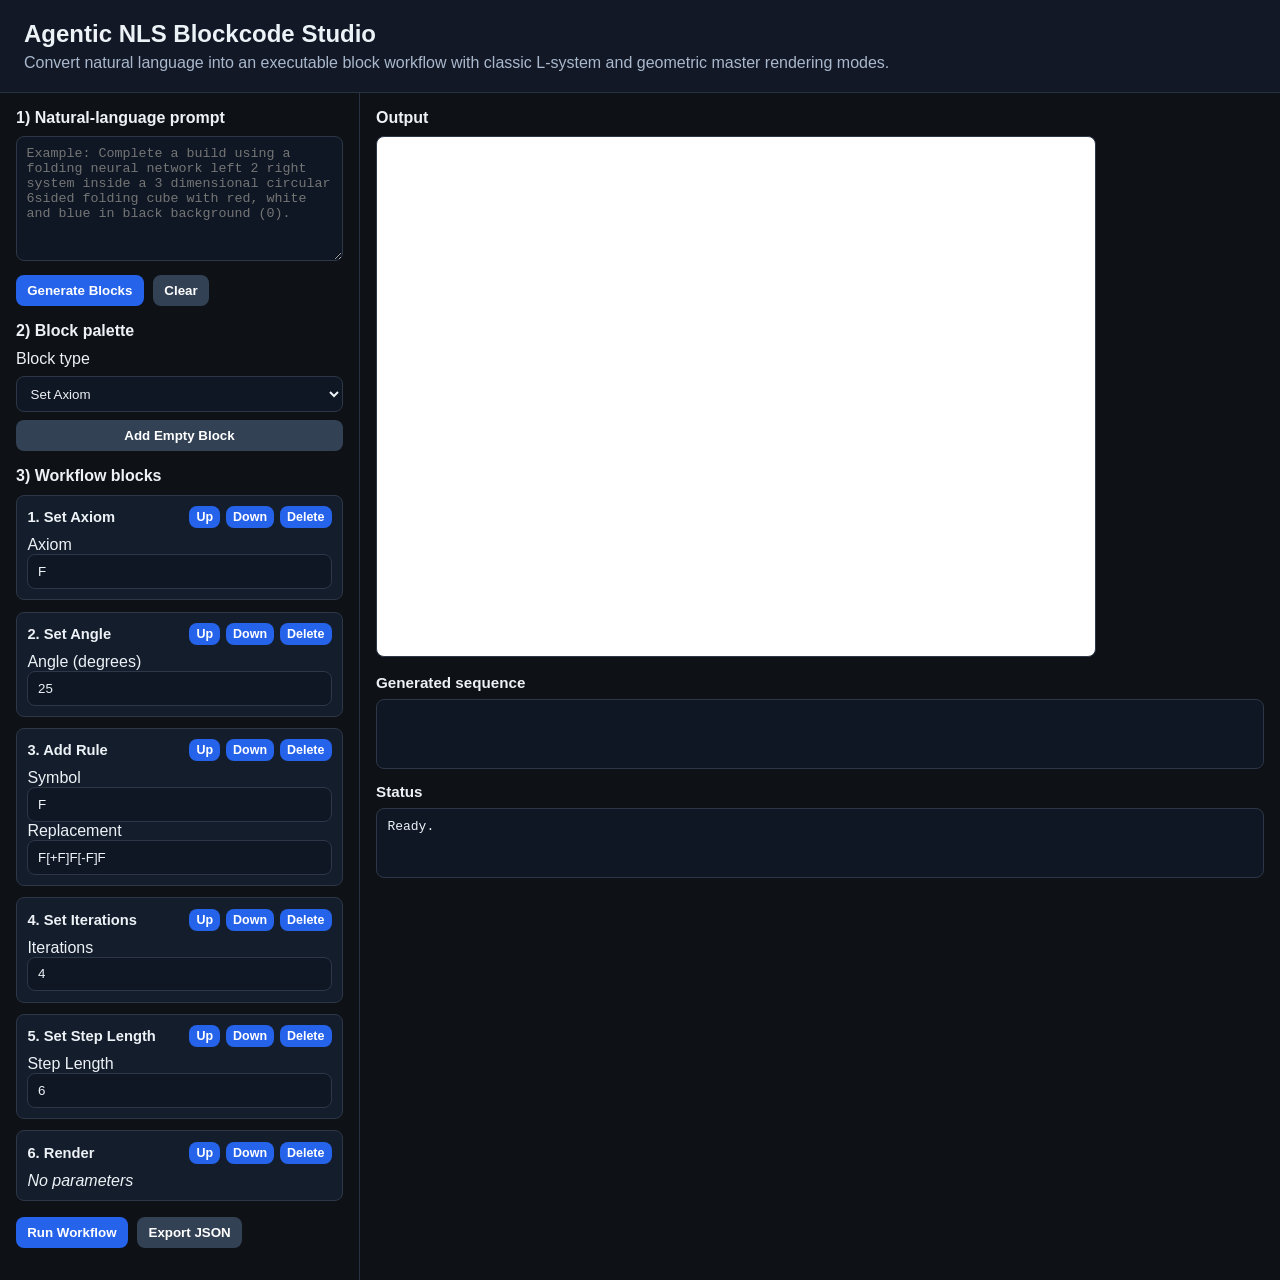
<file: agentic-nls-blockcode/index.html>
<!DOCTYPE html>
<html lang="en">
  <head>
    <meta charset="UTF-8" />
    <meta name="viewport" content="width=device-width, initial-scale=1.0" />
    <title>Agentic NLS Blockcode Studio</title>
    <link rel="stylesheet" href="styles.css" />
  </head>
  <body>
    <header class="app-header">
      <h1>Agentic NLS Blockcode Studio</h1>
      <p>
        Convert natural language into an executable block workflow with classic L-system and geometric master rendering modes.
      </p>
    </header>

    <main class="layout">
      <section class="panel controls">
        <h2>1) Natural-language prompt</h2>
        <textarea
          id="promptInput"
          rows="7"
          placeholder="Example: Complete a build using a folding neural network left 2 right system inside a 3 dimensional circular 6sided folding cube with red, white and blue in black background (0)."
        ></textarea>
        <div class="button-row">
          <button id="generateBtn" type="button">Generate Blocks</button>
          <button id="clearBlocksBtn" type="button" class="subtle">Clear</button>
        </div>

        <h2>2) Block palette</h2>
        <div class="palette">
          <label for="blockType">Block type</label>
          <select id="blockType">
            <option value="setAxiom">Set Axiom</option>
            <option value="setAngle">Set Angle</option>
            <option value="addRule">Add Rule</option>
            <option value="setIterations">Set Iterations</option>
            <option value="setStep">Set Step Length</option>
            <option value="render">Render</option>
          </select>
          <button id="addBlockBtn" type="button" class="subtle">
            Add Empty Block
          </button>
        </div>

        <h2>3) Workflow blocks</h2>
        <div id="blocksContainer" class="blocks-container"></div>

        <div class="button-row">
          <button id="runBtn" type="button">Run Workflow</button>
          <button id="exportBtn" type="button" class="subtle">
            Export JSON
          </button>
        </div>
      </section>

      <section class="panel output">
        <h2>Output</h2>
        <canvas id="renderCanvas" width="720" height="520"></canvas>
        <h3>Generated sequence</h3>
        <pre id="sequenceOut"></pre>
        <h3>Status</h3>
        <pre id="statusOut"></pre>
      </section>
    </main>

    <script src="app.js"></script>
  </body>
</html>
</file>
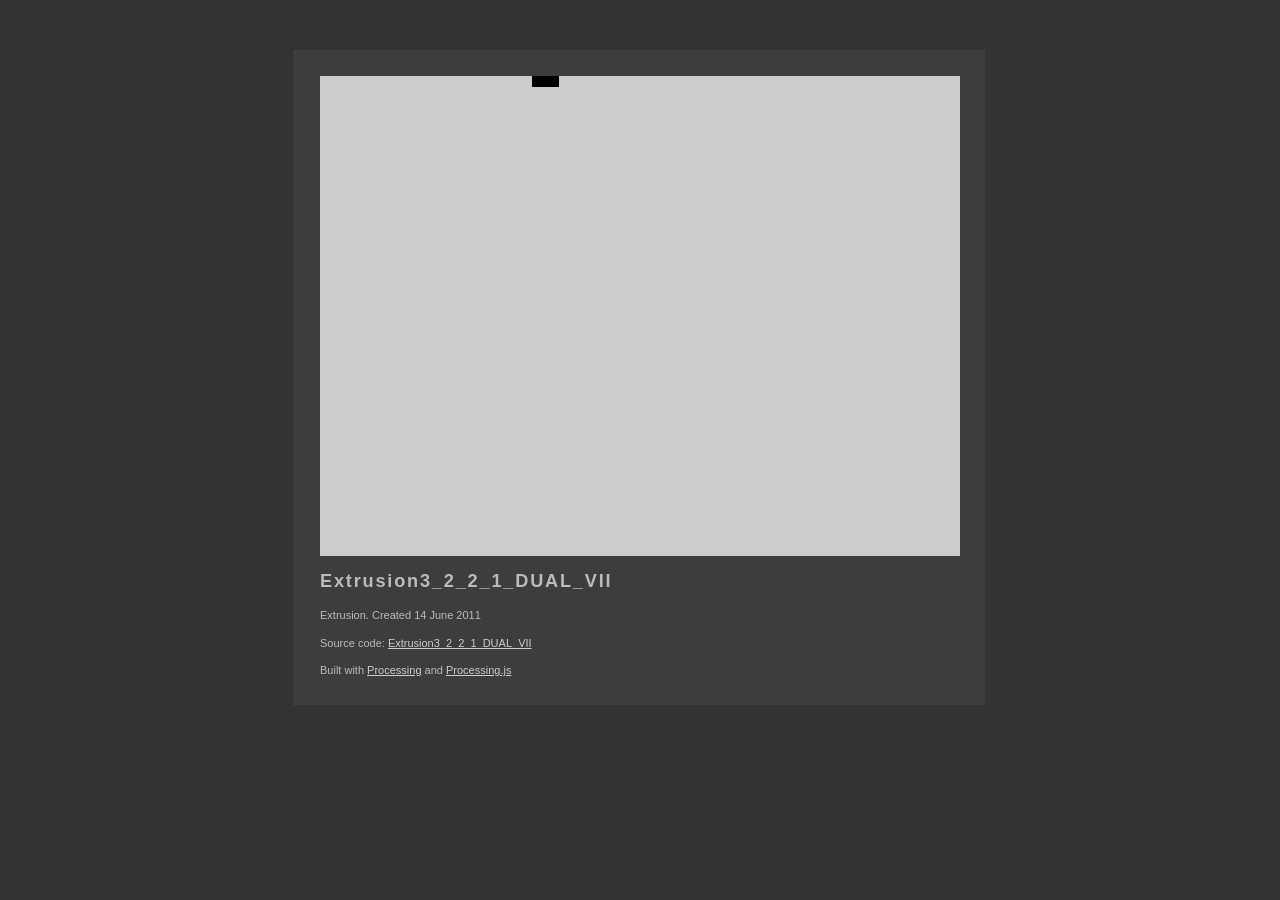
<file: Extrusion3_2_2_1_DUAL_VII/web-export/index.html>
<!DOCTYPE html>
	<head>
		<meta http-equiv="content-type" content="text/html; charset=utf-8" />
		<title>Extrusion3_2_2_1_DUAL_VII : Built with Processing and Processing.js</title>
		<link rel="icon"  type="image/x-icon" href="[data-uri]" />
		<meta name="Generator" content="Processing" />
		<!-- - - - - - - - - - - - - - - - - - - - - 
		+
		+    Wondering how this works? 
		+
		+    Go to: http://processing.org/
		+    and: http://processingjs.org/
		+
		+ - - - - - - - - - - - - - - - - - - - - -->
		<style type="text/css">
	body {
	  background-color: #333; color: #bbb; line-height: normal;
	  font-family: Lucida Grande, Lucida Sans, Arial, Helvetica Neue, Verdana, Geneva, sans-serif;
	  font-size: 11px; font-weight: normal; text-decoration: none;
		  line-height: 1.5em;
	}
	a img { 
		border: 0px solid transparent;
	}
	a, a:link, a:visited, a:active, a:hover { 
		color: #cdcdcd; text-decoration: underline;
	}
	h1 {
	    font-family: Arial, Helvetica Neue, Verdana, Geneva, sans-serif;
		width: 100%; letter-spacing: 0.1em;
		margin-bottom: 1em; font-size: 1.65em;
	}
	canvas { 
		display: block; 
		outline: 0px; 
		margin-bottom: 1.5em; 
	}
	#content { 
		margin: 50px auto 0px auto; padding: 25px 25px 15px 25px;
		width: 640px; min-width: 300px; overflow: auto;
		border-left: 1px solid #444; border-top: 1px solid #444; 
		border-right: 1px solid #333; border-bottom: 1px solid #333;
		background-color: #3d3d3d;
	}
		</style>
		<!--[if lt IE 9]>
			<script type="text/javascript">alert("Your browser does not support the canvas tag.");</script>
		<![endif]-->
		<script src="processing.js" type="text/javascript"></script>
		<script type="text/javascript">
// convenience function to get the id attribute of generated sketch html element
function getProcessingSketchId () { return 'Extrusion3221DUALVII'; }
</script>

	</head>
	<body>
		<div id="content">
			<div>
				<canvas id="Extrusion3221DUALVII" data-processing-sources="Extrusion3_2_2_1_DUAL_VII.pde" 
						width="640" height="480">
					<p>Your browser does not support the canvas tag.</p>
					<!-- Note: you can put any alternative content here. -->
				</canvas>
				<noscript>
					<p>JavaScript is required to view the contents of this page.</p>
				</noscript>
	    	</div>
			<h1>Extrusion3_2_2_1_DUAL_VII</h1>
    		<p id="description">Extrusion. 
 
 Created 14 June 2011</p>
			<p id="sources">Source code: <a href="Extrusion3_2_2_1_DUAL_VII.pde">Extrusion3_2_2_1_DUAL_VII</a> </p>
			<p>
			Built with <a href="http://processing.org" title="Processing">Processing</a>
			and <a href="http://processingjs.org" title="Processing.js">Processing.js</a>
			</p>
		</div>
	</body>
</html>
</file>
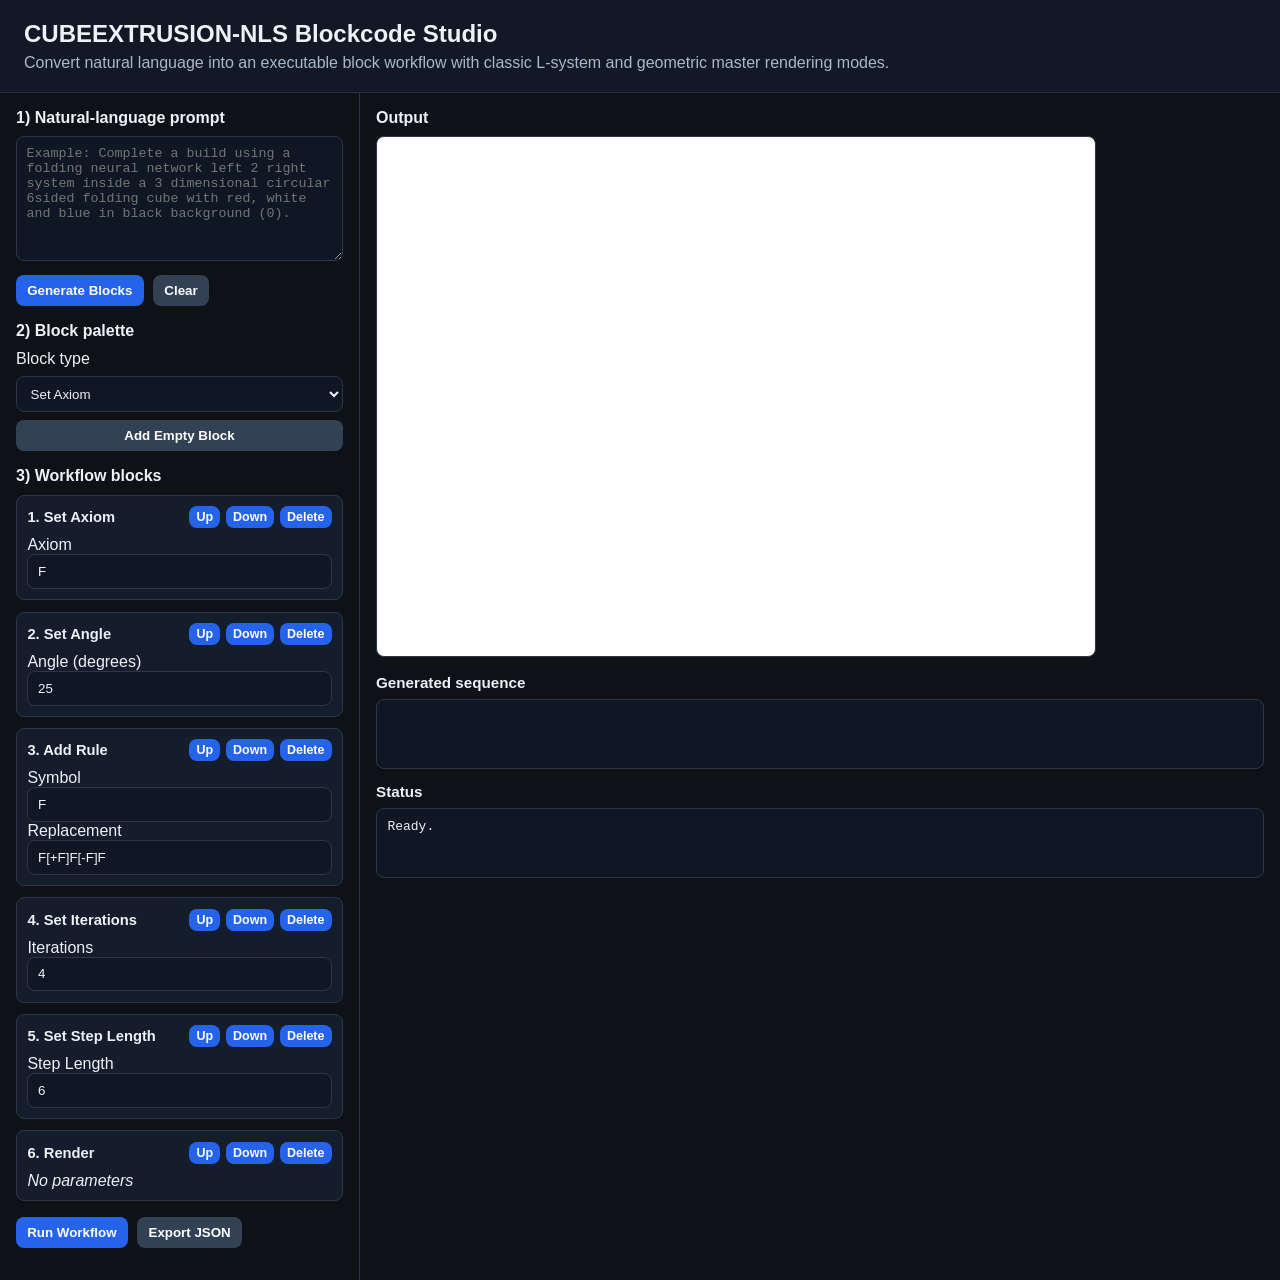
<file: Nonlineari/agentic-nls-blockcode/index.html>
<!DOCTYPE html>
<html lang="en">
  <head>
    <meta charset="UTF-8" />
    <meta name="viewport" content="width=device-width, initial-scale=1.0" />
    <title>CUBEEXTRUSION-NLS Blockcode Studio</title>
    <link rel="stylesheet" href="styles.css" />
  </head>
  <body>
    <header class="app-header">
      <h1>CUBEEXTRUSION-NLS Blockcode Studio</h1>
      <p>
        Convert natural language into an executable block workflow with classic L-system and geometric master rendering modes.
      </p>
    </header>

    <main class="layout">
      <section class="panel controls">
        <h2>1) Natural-language prompt</h2>
        <textarea
          id="promptInput"
          rows="7"
          placeholder="Example: Complete a build using a folding neural network left 2 right system inside a 3 dimensional circular 6sided folding cube with red, white and blue in black background (0)."
        ></textarea>
        <div class="button-row">
          <button id="generateBtn" type="button">Generate Blocks</button>
          <button id="clearBlocksBtn" type="button" class="subtle">Clear</button>
        </div>

        <h2>2) Block palette</h2>
        <div class="palette">
          <label for="blockType">Block type</label>
          <select id="blockType">
            <option value="setAxiom">Set Axiom</option>
            <option value="setAngle">Set Angle</option>
            <option value="addRule">Add Rule</option>
            <option value="setIterations">Set Iterations</option>
            <option value="setStep">Set Step Length</option>
            <option value="render">Render</option>
          </select>
          <button id="addBlockBtn" type="button" class="subtle">
            Add Empty Block
          </button>
        </div>

        <h2>3) Workflow blocks</h2>
        <div id="blocksContainer" class="blocks-container"></div>

        <div class="button-row">
          <button id="runBtn" type="button">Run Workflow</button>
          <button id="exportBtn" type="button" class="subtle">
            Export JSON
          </button>
        </div>
      </section>

      <section class="panel output">
        <h2>Output</h2>
        <canvas id="renderCanvas" width="720" height="520"></canvas>
        <h3>Generated sequence</h3>
        <pre id="sequenceOut"></pre>
        <h3>Status</h3>
        <pre id="statusOut"></pre>
      </section>
    </main>

    <script src="app.js"></script>
  </body>
</html>
</file>
<file: agentic-nls-blockcode/styles.css>
* {
  box-sizing: border-box;
}

body {
  margin: 0;
  font-family: Arial, Helvetica, sans-serif;
  background: #0e1116;
  color: #edf2f7;
}

.app-header {
  padding: 1.25rem 1.5rem;
  border-bottom: 1px solid #293241;
  background: #121826;
}

.app-header h1 {
  margin: 0 0 0.35rem;
  font-size: 1.5rem;
}

.app-header p {
  margin: 0;
  color: #a9b8cc;
}

.layout {
  display: grid;
  grid-template-columns: 360px 1fr;
  min-height: calc(100vh - 101px);
}

.panel {
  padding: 1rem;
}

.controls {
  border-right: 1px solid #293241;
  overflow-y: auto;
}

h2 {
  margin: 0 0 0.6rem;
  font-size: 1rem;
}

h3 {
  margin: 0.85rem 0 0.5rem;
  font-size: 0.95rem;
}

textarea,
select,
input {
  width: 100%;
  background: #0f1724;
  color: #edf2f7;
  border: 1px solid #2d3748;
  border-radius: 8px;
  padding: 0.55rem 0.6rem;
}

button {
  background: #2563eb;
  color: #fff;
  border: none;
  border-radius: 8px;
  padding: 0.5rem 0.7rem;
  cursor: pointer;
  font-weight: 700;
}

button:hover {
  filter: brightness(1.08);
}

button.subtle {
  background: #334155;
}

.button-row {
  display: flex;
  gap: 0.6rem;
  margin: 0.65rem 0 1rem;
}

.palette {
  display: grid;
  gap: 0.5rem;
  margin-bottom: 1rem;
}

.blocks-container {
  display: flex;
  flex-direction: column;
  gap: 0.7rem;
  min-height: 160px;
  margin-bottom: 1rem;
}

.block {
  border: 1px solid #2d3748;
  border-radius: 8px;
  padding: 0.65rem;
  background: #141d2b;
}

.block-head {
  display: flex;
  justify-content: space-between;
  align-items: center;
  margin-bottom: 0.5rem;
}

.block-head strong {
  font-size: 0.92rem;
}

.block-actions {
  display: inline-flex;
  gap: 0.35rem;
}

.block-actions button {
  padding: 0.25rem 0.45rem;
  font-size: 0.78rem;
}

#renderCanvas {
  width: 100%;
  max-width: 720px;
  border: 1px solid #2d3748;
  border-radius: 8px;
  background: #ffffff;
}

pre {
  margin: 0;
  border: 1px solid #2d3748;
  border-radius: 8px;
  background: #0f1724;
  padding: 0.65rem;
  white-space: pre-wrap;
  word-break: break-word;
  min-height: 70px;
}

@media (max-width: 1050px) {
  .layout {
    grid-template-columns: 1fr;
  }

  .controls {
    border-right: none;
    border-bottom: 1px solid #293241;
  }
}
</file>
<file: Nonlineari/agentic-nls-blockcode/styles.css>
* {
  box-sizing: border-box;
}

body {
  margin: 0;
  font-family: Arial, Helvetica, sans-serif;
  background: #0e1116;
  color: #edf2f7;
}

.app-header {
  padding: 1.25rem 1.5rem;
  border-bottom: 1px solid #293241;
  background: #121826;
}

.app-header h1 {
  margin: 0 0 0.35rem;
  font-size: 1.5rem;
}

.app-header p {
  margin: 0;
  color: #a9b8cc;
}

.layout {
  display: grid;
  grid-template-columns: 360px 1fr;
  min-height: calc(100vh - 101px);
}

.panel {
  padding: 1rem;
}

.controls {
  border-right: 1px solid #293241;
  overflow-y: auto;
}

h2 {
  margin: 0 0 0.6rem;
  font-size: 1rem;
}

h3 {
  margin: 0.85rem 0 0.5rem;
  font-size: 0.95rem;
}

textarea,
select,
input {
  width: 100%;
  background: #0f1724;
  color: #edf2f7;
  border: 1px solid #2d3748;
  border-radius: 8px;
  padding: 0.55rem 0.6rem;
}

button {
  background: #2563eb;
  color: #fff;
  border: none;
  border-radius: 8px;
  padding: 0.5rem 0.7rem;
  cursor: pointer;
  font-weight: 700;
}

button:hover {
  filter: brightness(1.08);
}

button.subtle {
  background: #334155;
}

.button-row {
  display: flex;
  gap: 0.6rem;
  margin: 0.65rem 0 1rem;
}

.palette {
  display: grid;
  gap: 0.5rem;
  margin-bottom: 1rem;
}

.blocks-container {
  display: flex;
  flex-direction: column;
  gap: 0.7rem;
  min-height: 160px;
  margin-bottom: 1rem;
}

.block {
  border: 1px solid #2d3748;
  border-radius: 8px;
  padding: 0.65rem;
  background: #141d2b;
}

.block-head {
  display: flex;
  justify-content: space-between;
  align-items: center;
  margin-bottom: 0.5rem;
}

.block-head strong {
  font-size: 0.92rem;
}

.block-actions {
  display: inline-flex;
  gap: 0.35rem;
}

.block-actions button {
  padding: 0.25rem 0.45rem;
  font-size: 0.78rem;
}

#renderCanvas {
  width: 100%;
  max-width: 720px;
  border: 1px solid #2d3748;
  border-radius: 8px;
  background: #ffffff;
}

pre {
  margin: 0;
  border: 1px solid #2d3748;
  border-radius: 8px;
  background: #0f1724;
  padding: 0.65rem;
  white-space: pre-wrap;
  word-break: break-word;
  min-height: 70px;
}

@media (max-width: 1050px) {
  .layout {
    grid-template-columns: 1fr;
  }

  .controls {
    border-right: none;
    border-bottom: 1px solid #293241;
  }
}
</file>
